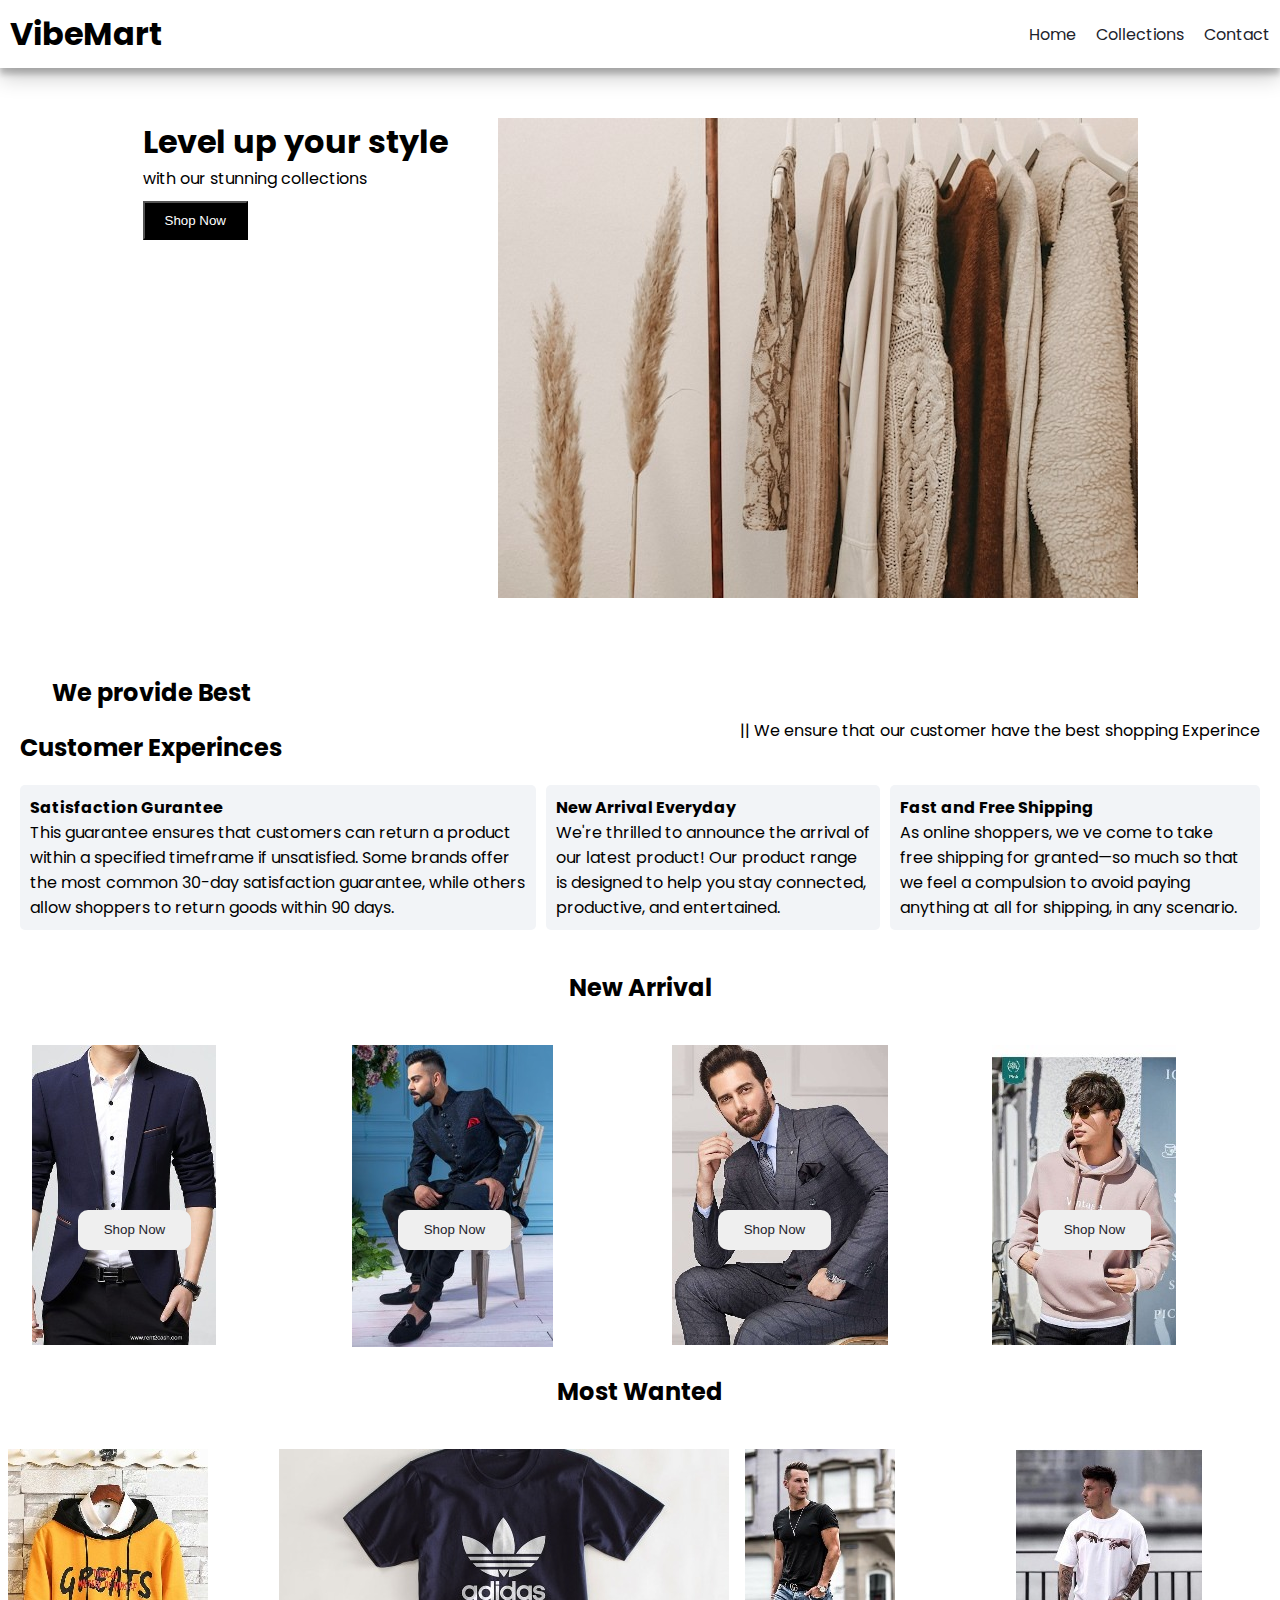
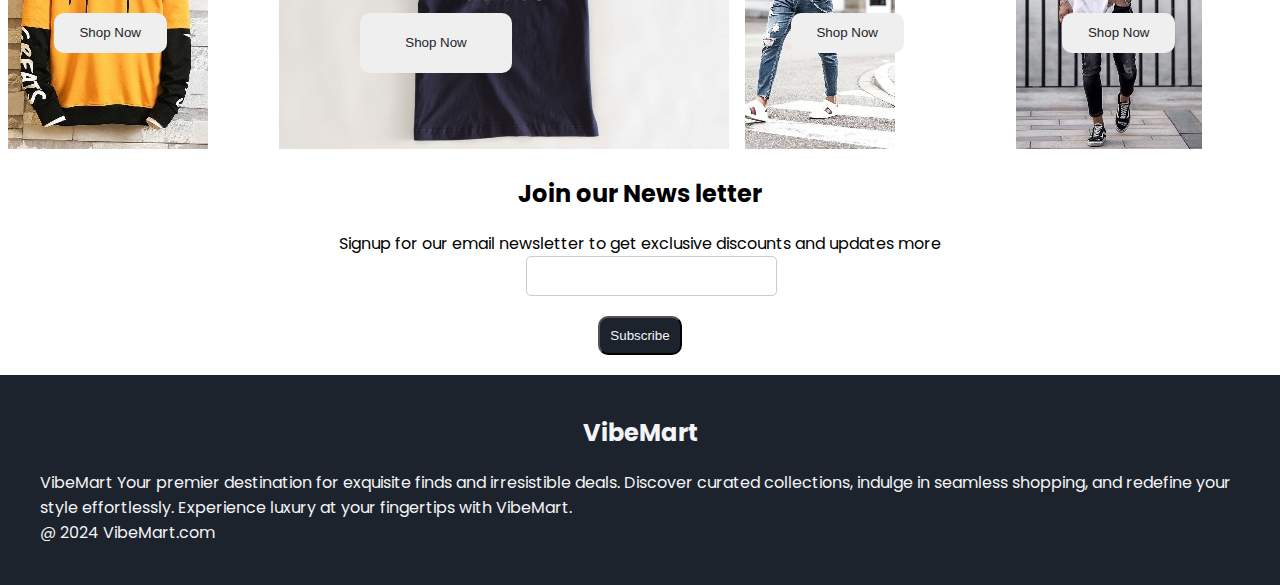
<file: index.html>
<!DOCTYPE html>
<html lang="en">

<head>
    <meta charset="UTF-8">
    <meta name="viewport" content="width=device-width, initial-scale=1.0">
    <title>VibeMart</title>
    <!--google fonts-->


    <link rel="preconnect" href="https://fonts.googleapis.com">
    <link rel="preconnect" href="https://fonts.gstatic.com" crossorigin>
    <link href="https://fonts.googleapis.com/css2?family=Poppins&display=swap" rel="stylesheet">


    <link rel="stylesheet" href="style.css">

    <link rel="stylesheet" href="https://cdnjs.cloudflare.com/ajax/libs/font-awesome/6.5.1/css/all.min.css"
        integrity="sha512-DTOQO9RWCH3ppGqcWaEA1BIZOC6xxalwEsw9c2QQeAIftl+Vegovlnee1c9QX4TctnWMn13TZye+giMm8e2LwA=="
        crossorigin="anonymous" referrerpolicy="no-referrer" />
</head>

<body>
    <!--navbar-->
    <nav class="navbar">
        <h1>VibeMart</h1>

        <div class="navbar-links">
            <p class="navbar-link"><a href="index.html">Home</a></p>
            <p class="navbar-link"><a href="collection.html">Collections</a></p>
            <p class="navbar-link"><a href="contact.html">Contact</a></p>

        </div>
        <div class="navbar-menu-toggle" onclick="showNavbar()">
            <i class="fa-solid fa-bars"></i>
        </div>


    </nav>
    <!--side navbar-->
    <div class="side-navbar" onclick=" closeNavbar()">
        <p style="text-align: right;">
            <i class="fa-solid fa-xmark"></i>
        </p>
        <div class="side-navbar-links">
            <p class="side-navbar-link"><a href="index.html">Home</a></p>
            <p class="side-navbar-link"><a href="collection.html">Collection</a></p>
            <p class="side-navbar-link"><a href="contact.html">Contact</a></p>


        </div>
    </div>
    <!--header-->
    <div class="header">

        <div>
            <h1>Level up your style</h1>
            <p>with our stunning collections</p>
            <button>Shop Now</button>
        </div>


        <div class="header-image">
            <img src="photos/head.jpg">
        </div>
    </div>

    <!--service-->
    <div class="service">
        <div class="service-container-1">
            <div>
                <h2>We provide Best</h2>
                <h2>Customer Experinces</h2>
            </div>
            <div>
                <p>|| We ensure that our customer have the best shopping Experince</p>

            </div>





        </div>
        <div class="service-container-2">
            <div>
                <i class="fa-regular fa-face-smile"></i>
                <h4>Satisfaction Gurantee</h4>
                <p>This guarantee ensures that customers can return a product within a specified timeframe if
                    unsatisfied. Some brands offer the most common 30-day satisfaction guarantee, while others allow
                    shoppers to return goods within 90 days.</p>

            </div>
            <div>
                <i class="fa-solid fa-rocket"></i>


                <h4>New Arrival Everyday</h4>
                <p>We're thrilled to announce the arrival of our latest product! Our product range is designed to help
                    you stay connected, productive, and entertained. </p>

            </div>
            <div>
                <i class="fa-solid fa-truck-fast"></i>
                <h4>Fast and Free Shipping</h4>
                <p>As online shoppers, we ve come to take free shipping for granted—so much so that we feel a compulsion
                    to avoid paying anything at all for shipping, in any scenario.</p>

            </div>





        </div>





    </div>





    </div>

    <h2 style="padding: 20px;">New Arrival</h2>




    <div class="new-arrival">
        <div class="new-arrival-container">
            <img src="photos/new 1.jpg" alt="">
            <button>Shop Now <i class="fa-solid fa-arrow-right"></i></button>
        </div>
        <div class="new-arrival-container">
            <img src="photos/new 2.jpg" alt="">
            <button>Shop Now <i class="fa-solid fa-arrow-right"></i></button>
        </div>

        <div class="new-arrival-container">
            <img src="photos/new 3.jpg" alt="">
            <button>Shop Now <i class="fa-solid fa-arrow-right"></i></button>
        </div>
        <div class="new-arrival-container">
            <img src="photos/new 4.jpg" alt="">
            <button>Shop Now <i class="fa-solid fa-arrow-right"></i></button>
        </div>

    </div>
    <h2 style="padding: 20px;">Most Wanted</h2>

    <div class="new-arrival">
        <div class="new-arrival-container">
            <img src="photos/most wanted.jpg" alt="">
            <button>Shop Now <i class="fa-solid fa-arrow-right"></i></button>
        </div>
        <div class="new-arrival-container">
            <img src="photos/adidas.jpg" alt="">
            <button>Shop Now <i class="fa-solid fa-arrow-right"></i></button>
        </div>

        <div class="new-arrival-container">
            <img src="photos/set.jpg" alt="">
            <button>Shop Now <i class="fa-solid fa-arrow-right"></i></button>
        </div>
        <div class="new-arrival-container">
            <img src="photos/most wanted 4.jpg" alt="">
            <button>Shop Now <i class="fa-solid fa-arrow-right"></i></button>
        </div>

    </div>




    </div>

    </div>
    <!--news-->
    <div class="news">
        <h2>Join our News letter</h2>
        <p>Signup for our email newsletter to get exclusive discounts and updates more</p>
        <div>
            <input type="text" class="search">
        </div>

        <div>
            <button>Subscribe</button>
        </div>

    </div>
    <!--footer-->
    <div class="footer">
        <div class="footer-container">
            <div class="footer-box-1">
                <h2 class="headingtext">VibeMart</h2>
                <p>VibeMart Your premier destination for exquisite finds and irresistible deals. Discover curated
                    collections, indulge in seamless shopping, and redefine your style effortlessly. Experience luxury
                    at your fingertips with VibeMart.</p>
                <div class="footer-icon-container">
                    <i class="fa-brands fa-instagram" style="color: #ffffff;"></i>
                    <i class="fa-brands fa-twitter" style="color: #ffffff;"></i>
                    <i class="fa-brands fa-facebook" style="color: #ffffff;"></i>

                </div>

            </div>
        </div>
        <p>@ 2024 VibeMart.com</p>
    </div>

    <script src="index.js"></script>

</body>

</html>
</file>
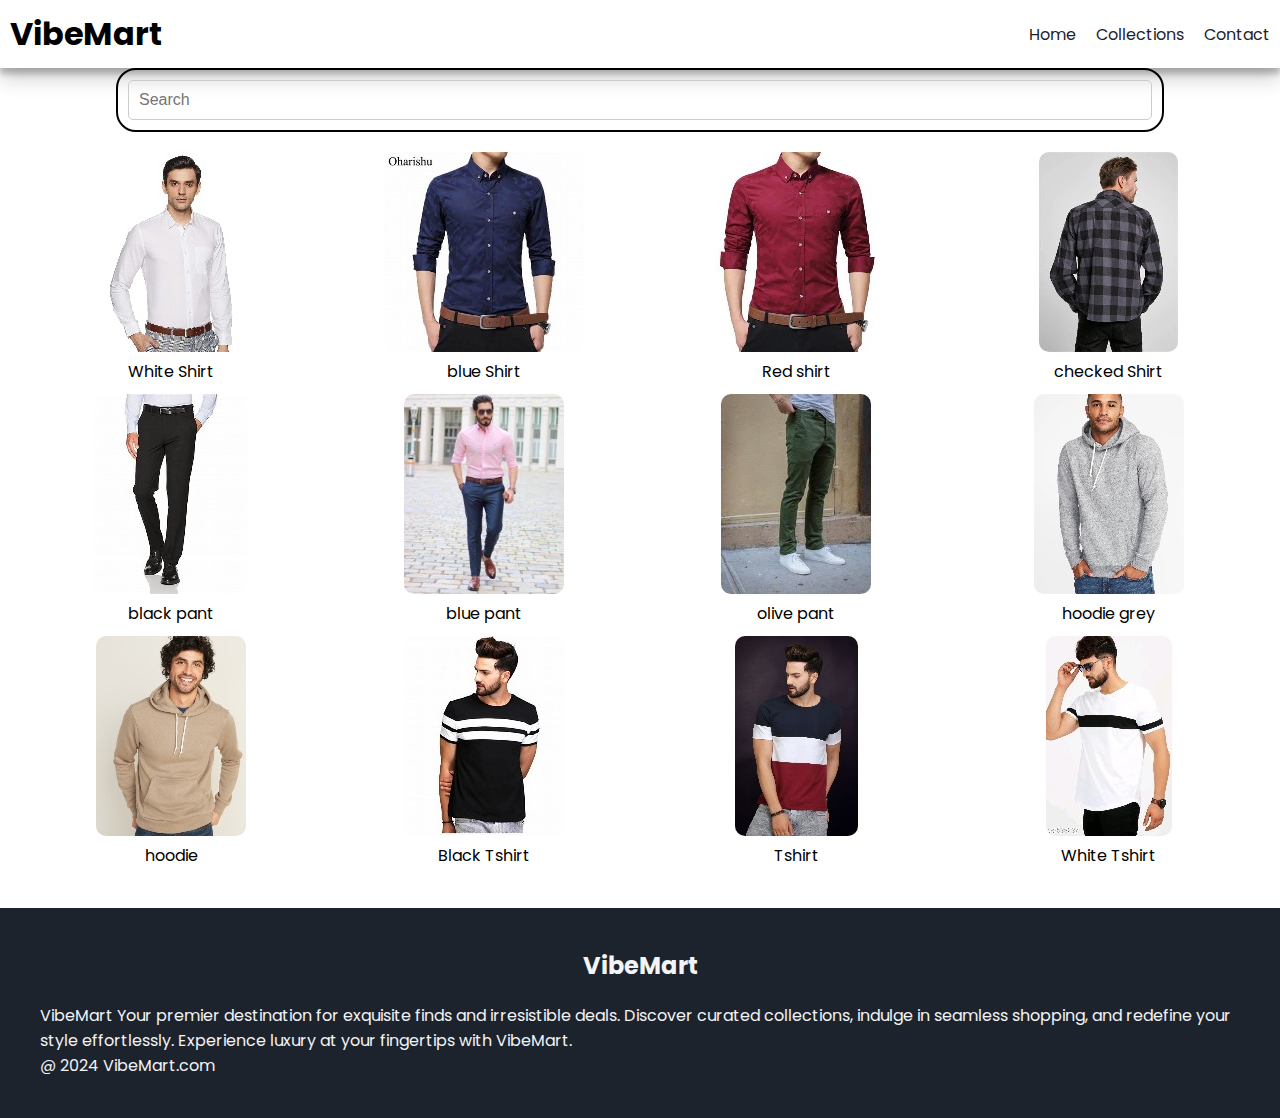
<file: collection.html>
<!DOCTYPE html>
<html lang="en">

<head>
    <meta charset="UTF-8">
    <meta name="viewport" content="width=device-width, initial-scale=1.0">
    <title>VibeMart</title>
    <!--googel fonts-->


    <link rel="preconnect" href="https://fonts.googleapis.com">
    <link rel="preconnect" href="https://fonts.gstatic.com" crossorigin>
    <link href="https://fonts.googleapis.com/css2?family=Poppins&display=swap" rel="stylesheet">


    <link rel="stylesheet" href="style.css">

    <link rel="stylesheet" href="https://cdnjs.cloudflare.com/ajax/libs/font-awesome/6.5.1/css/all.min.css"
        integrity="sha512-DTOQO9RWCH3ppGqcWaEA1BIZOC6xxalwEsw9c2QQeAIftl+Vegovlnee1c9QX4TctnWMn13TZye+giMm8e2LwA=="
        crossorigin="anonymous" referrerpolicy="no-referrer" />
</head>

<body>
    <!--navbar-->
    <nav class="navbar">
        <h1>VibeMart</h1>

        <div class="navbar-links">
            <p class="navbar-link"><a href="index.html">Home</a></p>
            <p class="navbar-link"><a href="collection.html">Collections</a></p>
            
        
            <p class="navbar-link"><a href="contact.html">Contact</a></p>

        </div>
        <div class="navbar-menu-toggle" onclick="showNavbar()">
            <i class="fa-solid fa-bars"></i>
        </div>


    </nav>
    <!--side navbar-->
    <div class="side-navbar" onclick=" closeNavbar()">
        <p style="text-align: right;">
            <i class="fa-solid fa-xmark"></i>
        </p>
        <div class="side-navbar-links">
            <p class="side-navbar-link"><a href="index.html">Home</a></p>
            <p class="side-navbar-link"><a href="collection.html">Collections</a></p>
            <p class="navbar-link"><a href="shoes.html">Shoes</a></p>
            <p class="side-navbar-link"><a href="contact.html">Contact</a></p>


        </div>
    </div> 
    <!--Product-->
    <div class="Product-section">
        <form class="product-search">
            <input type="text" id="search" placeholder="Search">
            <i class="fa-solid fa-magnifying-glass"></i>

        </form>

        <div class="Products" id="products">

            <div class="product-box">
                <img src="photos/white shirt.jpg" alt="">
                <p>White Shirt</p>

            </div>
            <div class="product-box">
                <img src="photos/blue shirt.jpg" alt="">
                <p>blue Shirt</p>

            </div>

            <div class="product-box">
                <img src="photos/red shirt.jpg" alt="">
                <p>Red shirt</p>

            </div>
            <div class="product-box">
                <img src="photos/checked shirt.jpg" alt="">
                <p>checked Shirt</p>

            </div>
            <div class="product-box">
                <img src="photos/black pant.jpg" alt="">
                <p>black pant</p>

            </div>
            <div class="product-box">
                <img src="photos/blue pant.jpg" alt="">
                <p>blue pant</p>

            </div>
            <div class="product-box">
                <img src="photos/olive pant.jpg" alt="">
                <p>olive pant</p>

            </div>
            <div class="product-box">
                <img src="photos/hoodie grey.jpg" alt="">
                <p>hoodie grey</p>

            </div>
            <div class="product-box">
                <img src="photos/hoodie.jpg" alt="">
                <p>hoodie</p>

            </div>
            <div class="product-box">
                <img src="photos/tshirt black.jpg" alt="">
                <p>Black Tshirt</p>
            </div>

            <div class="product-box">
                <img src="photos/tshirt.jpg" alt="">
                <p> Tshirt</p>

            </div>
            <div class="product-box">
                <img src="photos/white tshirt.jpg" alt="">
                <p>White Tshirt</p>

            </div>


        </div>



    </div>


    </div>



    </div>
    </div>

    <!--footer-->
    <div class="footer">
        <div class="footer-container">
            <div class="footer-box-1">
                <h2 class="headingtext">VibeMart</h2>
                <p>VibeMart Your premier destination for exquisite finds and irresistible deals. Discover curated
                    collections, indulge in seamless shopping, and redefine your style effortlessly. Experience luxury
                    at your fingertips with VibeMart.</p>
                <div class="footer-icon-container">
                    <i class="fa-brands fa-instagram" style="color: #ffffff;"></i>
                    <i class="fa-brands fa-twitter" style="color: #ffffff;"></i>
                    <i class="fa-brands fa-facebook" style="color: #ffffff;"></i>

                </div>

            </div>
        </div>
        <p>@ 2024 VibeMart.com</p>
    </div>

    <script src="collection.js"></script>
    <script src="index.js"></script>
  

</body>

</html>
</file>
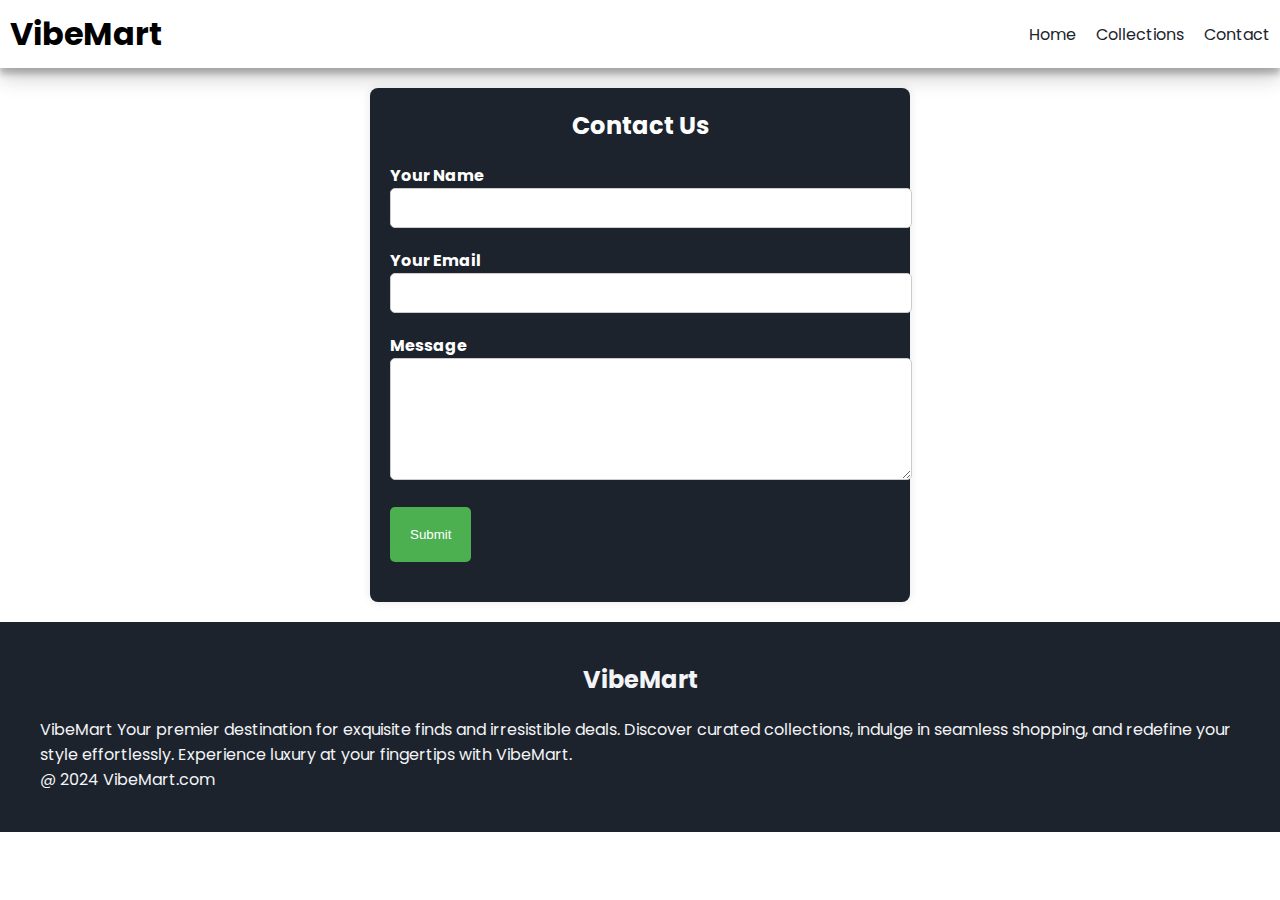
<file: contact.html>
<!DOCTYPE html>
<html lang="en">

<head>
    <meta charset="UTF-8">
    <meta name="viewport" content="width=device-width, initial-scale=1.0">
    <title>VibeMart</title>
    <!--googel fonts-->


    <link rel="preconnect" href="https://fonts.googleapis.com">
    <link rel="preconnect" href="https://fonts.gstatic.com" crossorigin>
    <link href="https://fonts.googleapis.com/css2?family=Poppins&display=swap" rel="stylesheet">


    <link rel="stylesheet" href="style.css">

    <link rel="stylesheet" href="https://cdnjs.cloudflare.com/ajax/libs/font-awesome/6.5.1/css/all.min.css"
        integrity="sha512-DTOQO9RWCH3ppGqcWaEA1BIZOC6xxalwEsw9c2QQeAIftl+Vegovlnee1c9QX4TctnWMn13TZye+giMm8e2LwA=="
        crossorigin="anonymous" referrerpolicy="no-referrer" />
</head>

<body>
    <!--navbar-->
    <nav class="navbar">
        <h1>VibeMart</h1>

        <div class="navbar-links">
            <p class="navbar-link"><a href="index.html">Home</a></p>
            <p class="navbar-link"><a href="collection.html">Collections</a></p>
            <p class="navbar-link"><a href="contact.html">Contact</a></p>

        </div>
        <div class="navbar-menu-toggle" onclick="showNavbar()">
            <i class="fa-solid fa-bars"></i>
        </div>


    </nav>
    <!--side navbar-->
    <div class="side-navbar" onclick=" closeNavbar()">
        <p style="text-align: right;">
            <i class="fa-solid fa-xmark"></i>
        </p>
        <div class="side-navbar-links">
            <p class="side-navbar-link"><a href="index.html">Home</a></p>
            <p class="side-navbar-link"><a href="collection.html">Collections</a></p>
            <p class="navbar-link"><a href="shoes.html">Shoes</a></p>
            <p class="side-navbar-link"><a href="contact.html">Contact</a></p>


        </div>
    </div>
    <div class="container">
        <h2>Contact Us</h2>
        <form action="#" method="post">
            <div class="form-group">
                <label for="name">Your Name</label>
                <input type="text" id="name" name="name" required>
            </div>
            <div class="form-group">
                <label for="email">Your Email</label>
                <input type="email" id="email" name="email" required>
            </div>
            <div class="form-group">
                <label for="message">Message</label>
                <textarea id="message" name="message" required></textarea>
            </div>
            <div class="form-group">
                <input type="submit" value="Submit">
            </div>
        </form>
    </div>


    <!--footer-->
    <div class="footer">
        <div class="footer-container">
            <div class="footer-box-1">
                <h2 class="headingtext">VibeMart</h2>
                <p>VibeMart Your premier destination for exquisite finds and irresistible deals. Discover curated
                    collections, indulge in seamless shopping, and redefine your style effortlessly. Experience luxury
                    at your fingertips with VibeMart.</p>
                <div class="footer-icon-container">
                    <i class="fa-brands fa-instagram" style="color: #ffffff;"></i>
                    <i class="fa-brands fa-twitter" style="color: #ffffff;"></i>
                    <i class="fa-brands fa-facebook" style="color: #ffffff;"></i>

                </div>

            </div>
        </div>
        <p>@ 2024 VibeMart.com</p>
    </div>

    <script src="collection.js"></script>
    <script src="index.js"></script>

</body>

</html>
</file>
<file: style.css>
* {
    padding: 0;
    margin: 0;

}

body {
    font-family: 'Poppins', sans-serif;
}

.navbar {
    display: flex;
    justify-content: space-between;
    align-items: center;
    padding: 10px;
    box-shadow: rgba(0, 0, 0, 0.19) 0px 10px 20px, rgba(0, 0, 0, 0.23) 0px 6px 6px;
}

.navbar-links {
    display: flex;
    column-gap: 20px;

}

.navbar-links a {
    text-decoration: none;
    color: #1d232c;

}

.navbar-links a:hover {
    text-decoration: underline;
}

.navbar-menu-toggle {
    display: none;

}

/*side navbar*/
.side-navbar {
    background-color: #1d232c;
    width: 50%;
    height: 100%;
    position: fixed;
    top: 0;
    left: -60%;
    padding: 20px;
    color: white;
    transition: 1s;

}

.side-navbar-link {
    margin-bottom: 30px;
}

.side-navbar-links a {
    text-decoration: none;
    color: white;
}

.side-navbar-links a:hover {
    text-decoration: underline;
}

/*header*/
.header {
    display: flex;
    justify-content: center;
    gap: 50px;
    padding: 50px;
}

.header button {
    padding-left: 20px;
    padding-right: 20px;
    padding-top: 10px;
    margin-top: 10px;
    padding-bottom: 10px;
    background-color: #000000;
    color: white;
    cursor: pointer;

}

.header button:hover {
    transform: scale(1.1);
    /* Scale up the element on hover */
    background-color: blueviolet

}

.service {
    padding: 20px;

}

.service-container-1 {
    display: flex;
    justify-content: space-between;
    align-items: center;

}

.service-container-2 {
    display: flex;
    justify-content: space-between;
    gap: 10px;
    align-items: center;
}

.service-container-2 div {
    background-color: #f2f4f7;
    border-radius: 5px;
    padding: 10px;
}

.new-arrival {
    display: flex;
    justify-content: space-around;
    flex-wrap: wrap;
}

.new-arrival-container {
    position: relative;
    flex-basis: 20%;
}

.new-arrival button {
    padding-left: 10%;
    padding-right: 10%;
    padding-top: 5%;
    padding-bottom: 5%;
    margin-top: 10px;
    color: #1d232c;
    position: absolute;
    top: 50%;
    left: 18%;
    border-radius: 10px;
    border: none;
}

.news {
    display: flex;
    flex-direction: column;
    align-items: center;
    margin-top: 20px;

}

.news input {
    padding: 11px;
    width: 80vw;
    margin-bottom: 10px;
    border: solid black 3px;

}

.news button {
    margin-top: 10px;
    color: #f2f4f7;
    background-color: #1d232c;
    border-radius: 10px;
    padding: 10px;
}

.footer {
    margin-top: 20px;
    padding: 40px;
    background-color: #1d232c;
    color: #f2f4f7;
}

.product-section {
    margin-top: 20px;

}

.product-search {
    width: 80%;
    border: solid black 2px;
    border-radius: 20px;
    display: flex;
    justify-content: space-between;
    align-items: center;
    padding: 10px;
    margin: auto;
}

.product-search input {
    border: none;
    background-color: transparent;
    width: 100%;
}

.product-search input:focus {
    outline: none;
}

.Products {
    padding: 20px;
    display: flex;
    gap: 10px;
    flex-wrap: wrap;
    justify-content: space-around;


}

.product-box {
    text-align: center;
    flex-basis: 20%;
}

.product-box img {
    border-radius: 10px;



}

.container {
    max-width: 500px;
    margin-left: 50px;


    margin: 20px auto;
    padding: 20px;
    background-color: #1d232c;
    color: white;

    border-radius: 8px;
    box-shadow: 0 0 10px rgba(0, 0, 0, 0.1);
}

h2 {
    margin-bottom: 20px;
    text-align: center;
}

.form-group {
    margin-bottom: 20px;
}

label {
    display: block;
    font-weight: bold;
}

input[type="text"],
input[type="email"],
textarea {

    width: 100%;
    padding: 10px;
    border: 1px solid #ccc;
    border-radius: 5px;
    font-size: 16px;
}

textarea {
    height: 100px;
}

input[type="submit"] {
    padding: 20px;
    background-color: #4CAF50;
    color: white;
    border: none;
    border-radius: 5px;
    cursor: pointer;
    transition: background-color 0.3s ease;
}

/* Define animation for hover effect */
.submit-button:hover {
    background-color: #45a049;
    /* Darker shade of green */
}


/*media query*/

@media screen and (max-width:700px) {
    .navbar-menu-toggle {
        display: block;
    }

    .navbar-links {
        display: none;

    }

    .header-image {
        display: none;
    }

    .service-container-1 {
        display: none;
    }

    .service-container-2 {
        flex-direction: column;
    }
}
</file>
